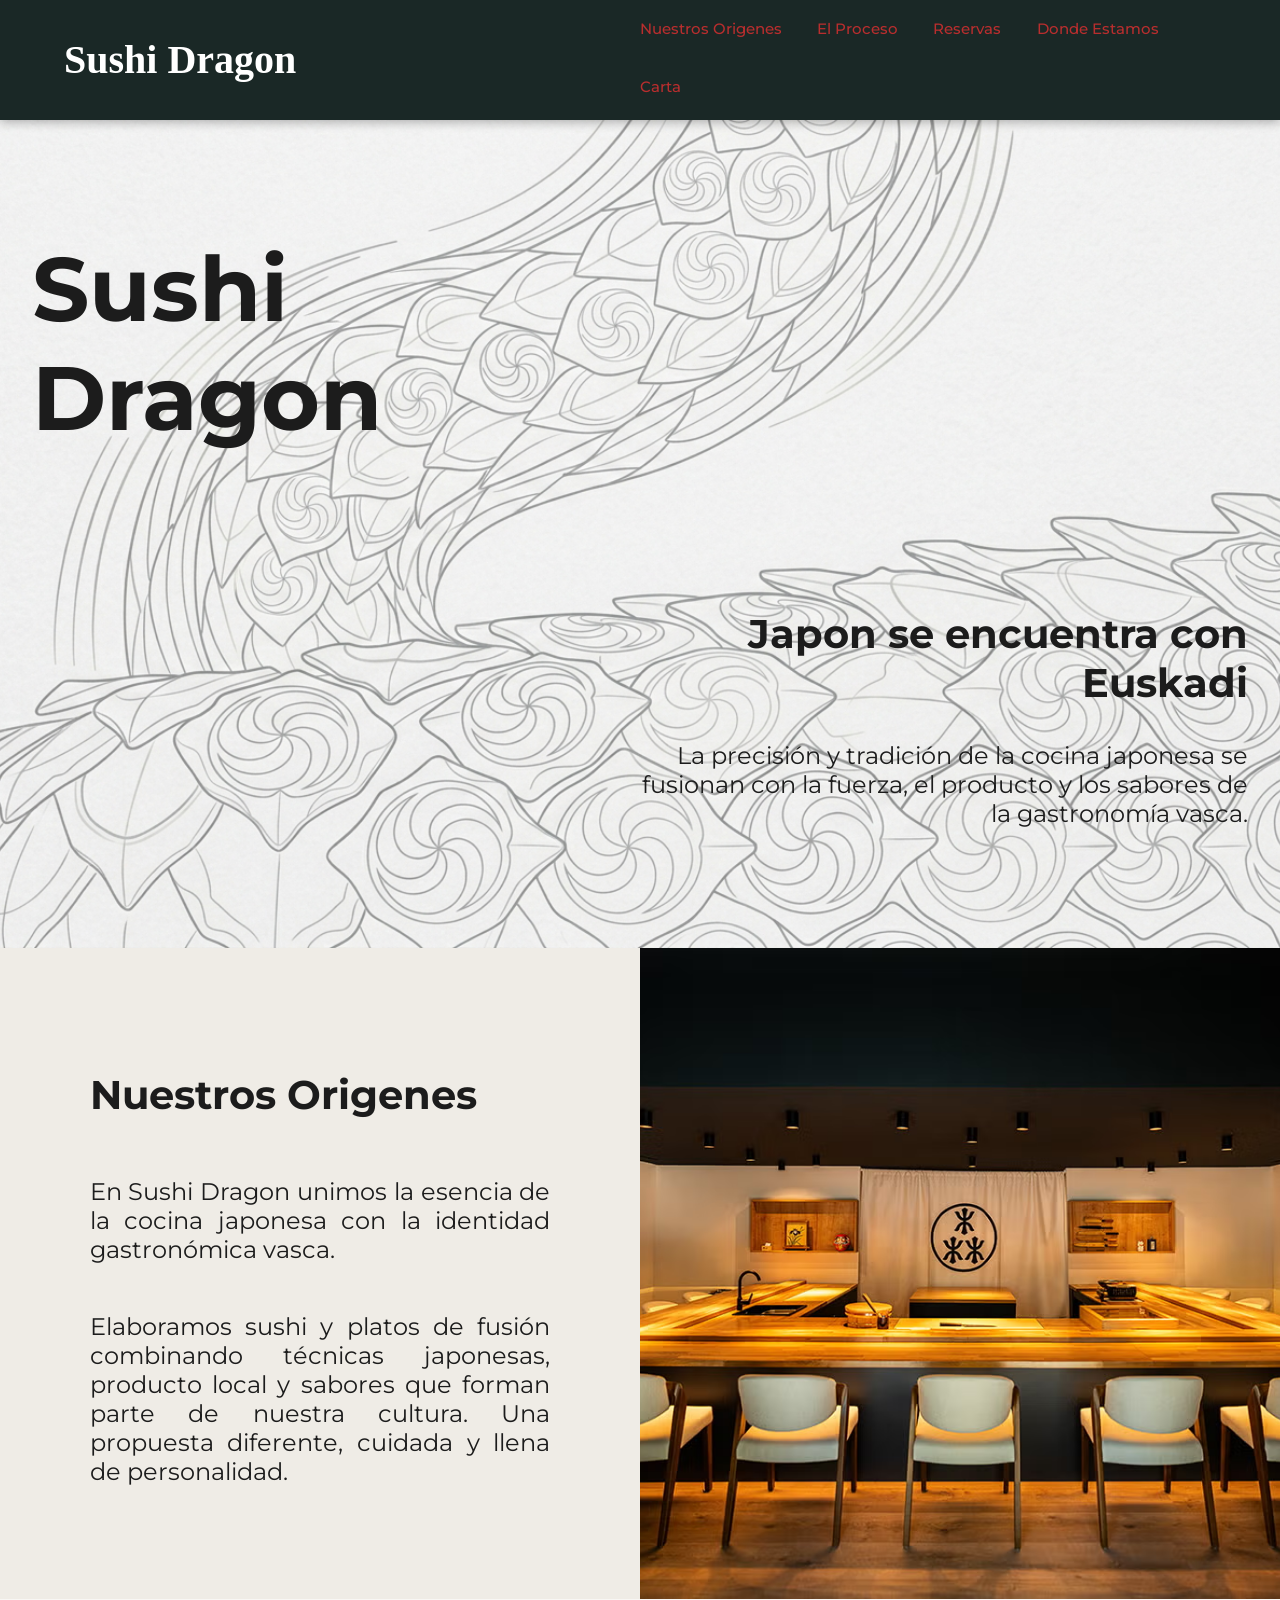
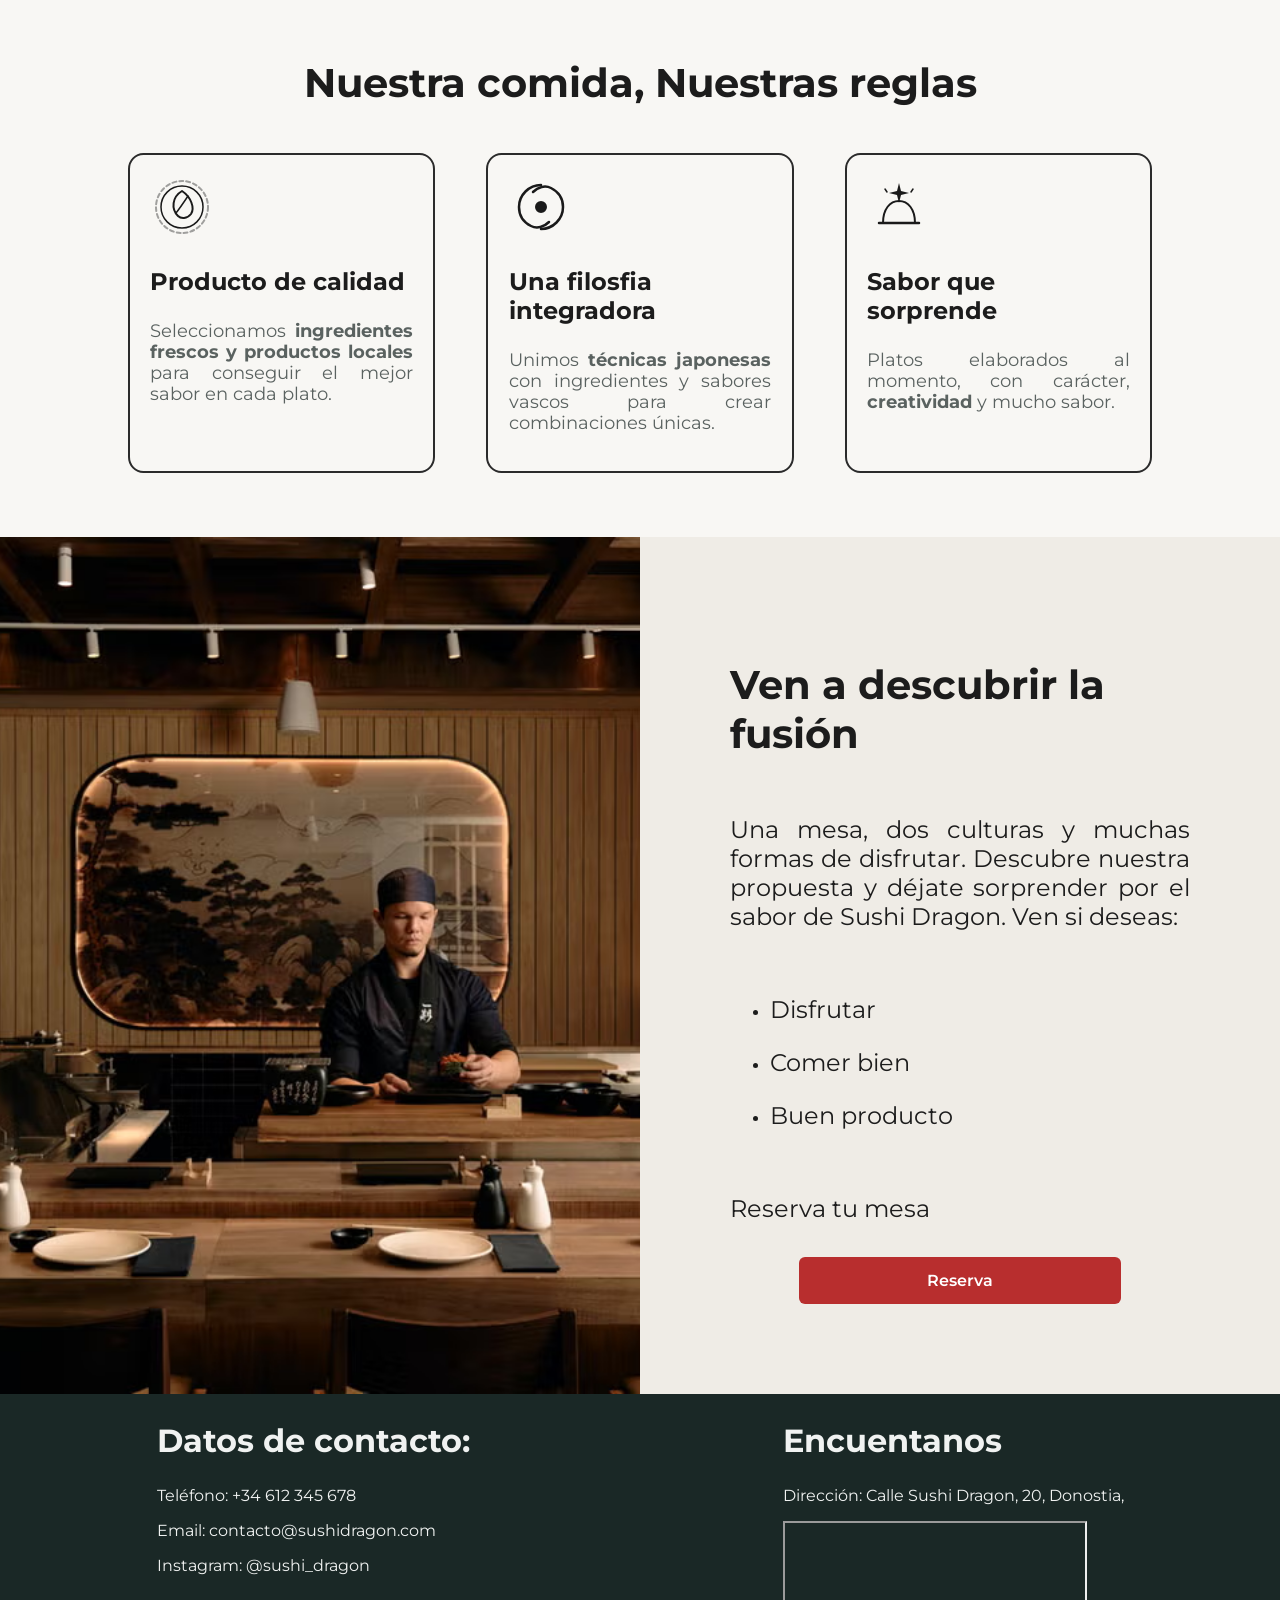
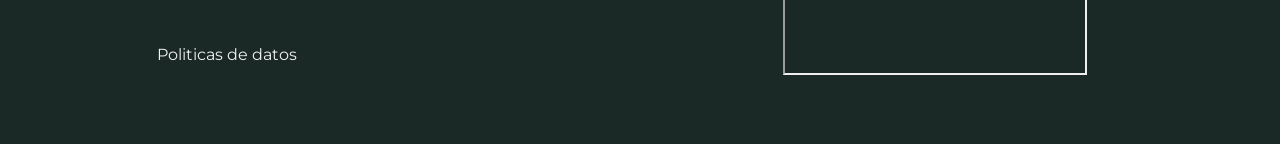
<file: restaurante/proyectoAntiguoInar/index.html>
<!DOCTYPE html>
<html lang="es">
    <head>
        <title>Sushi Dragon</title>
        <link rel="stylesheet" href="main.css">
        <link rel="shortcut icon" href="logo.svg" >
        <meta name="viewport" content="width=device-width, initial-scale=1.0">
        <link rel="preconnect" href="https://fonts.googleapis.com">
        <link rel="preconnect" href="https://fonts.gstatic.com" crossorigin>
        <link href="https://fonts.googleapis.com/css2?family=Cherry+Cream+Soda&family=Inconsolata:wght@200..900&family=Montserrat:ital,wght@0,100..900;1,100..900&display=swap" rel="stylesheet">
    </head>

    <body>
        <header>
            <div id="titulo">
                <a href="index.html" id="titulo_header" >Sushi Dragon</a>
            </div>
            <nav>
                    <a href="#about">Nuestros Origenes</a> 
                    <a href="#bloque_tecnicas">El Proceso</a>
                    <a href="reservas.html">Reservas</a>
                    <a href="#localizacion">Donde Estamos</a>
                    <a href="carta.html">Carta</a>
            </nav>
          
        </header>

        <main>
            <div id="portada" class="grid">
                <div id="portada1">
                <h1>Sushi Dragon</h1>
                </div>
                <div id="portada2">
                <h2>Japon se encuentra con Euskadi</h2>
                <p>La precisión y tradición de la cocina japonesa se fusionan con la fuerza, el producto y los sabores de la gastronomía vasca.</p>
                </div>
            </div>
            <div class="imagen_texto" id="about">
                <article>
                <h2>Nuestros Origenes</h2>
                <p>En Sushi Dragon unimos la esencia de la cocina japonesa con la identidad gastronómica vasca.</p>
                <p>Elaboramos sushi y platos de fusión combinando técnicas japonesas, producto local y sabores que forman parte de nuestra cultura. Una propuesta diferente, cuidada y llena de personalidad.</p>
                </article>
                <img src="restaurante.avif" alt="restaurante">
            </div>
            <div id="bloque_tecnicas">
                <div id="tit_tecnicas">
                    <h2>Nuestra comida, Nuestras reglas</h2>
                </div>
                <div id="tecnicas">
                    <section>
                        <img src="icono1.svg" alt="icono1">
                        <h3>Producto de calidad</h3>
                        <p>Seleccionamos <strong>ingredientes frescos y productos locales</strong> para conseguir el mejor sabor en cada plato.</p>
                    </section>
                        
                    <section>
                        <img src="icono2.svg" alt="icono2">
                        <h3>Una filosfia integradora</h3>
                        <p>Unimos <strong>técnicas japonesas</strong> con ingredientes y sabores vascos para crear combinaciones únicas.</p>
                    </section>

                    <section>
                        <img src="icono3.svg" alt="icono3">
                        <h3>Sabor que sorprende</h3>
                        <p>Platos elaborados al momento, con carácter, <strong>creatividad</strong> y mucho sabor.</p>
                    </section>
            
                </div>
            </div>

            <div class="imagen_texto" id="reservas">

                <img src="restaurante2.avif" alt="restaurante2">

                <article>
                <h2>Ven a descubrir la fusión</h2>
                <p>Una mesa, dos culturas y muchas formas de disfrutar. Descubre nuestra propuesta y déjate sorprender por el sabor de Sushi Dragon. Ven si deseas:</p>
                <ul>
                    <li><p>Disfrutar</p></li>
                    <li><p>Comer bien</p></li>
                    <li><p>Buen producto</p></li>
                </ul>
                <p>Reserva tu mesa</p>
                <a href="reservas.html" id="boton_reserva">Reserva</a>
                <!-- <input type="button" value="Reserva"> -->
                </article>

            </div>
            

        
        </main>

        <footer>
            <div id="contacto">
                <h2>Datos de contacto:</h2>
                <p>Teléfono: +34 612 345 678</p>
                <p>Email: contacto@sushidragon.com</p>
                <p>Instagram: @sushi_dragon</p>
                <br>
                <br>
                <p>Politicas de datos</p>
            </div>
            <div id="localizacion">
                <h2>Encuentanos</h2>
                <p>Dirección: Calle Sushi Dragon, 20, Donostia,</p>
                <iframe
                src="https://www.google.com/maps/embed?...">
                </iframe>
            </div>
        </footer>
    </body>


</html>
</file>
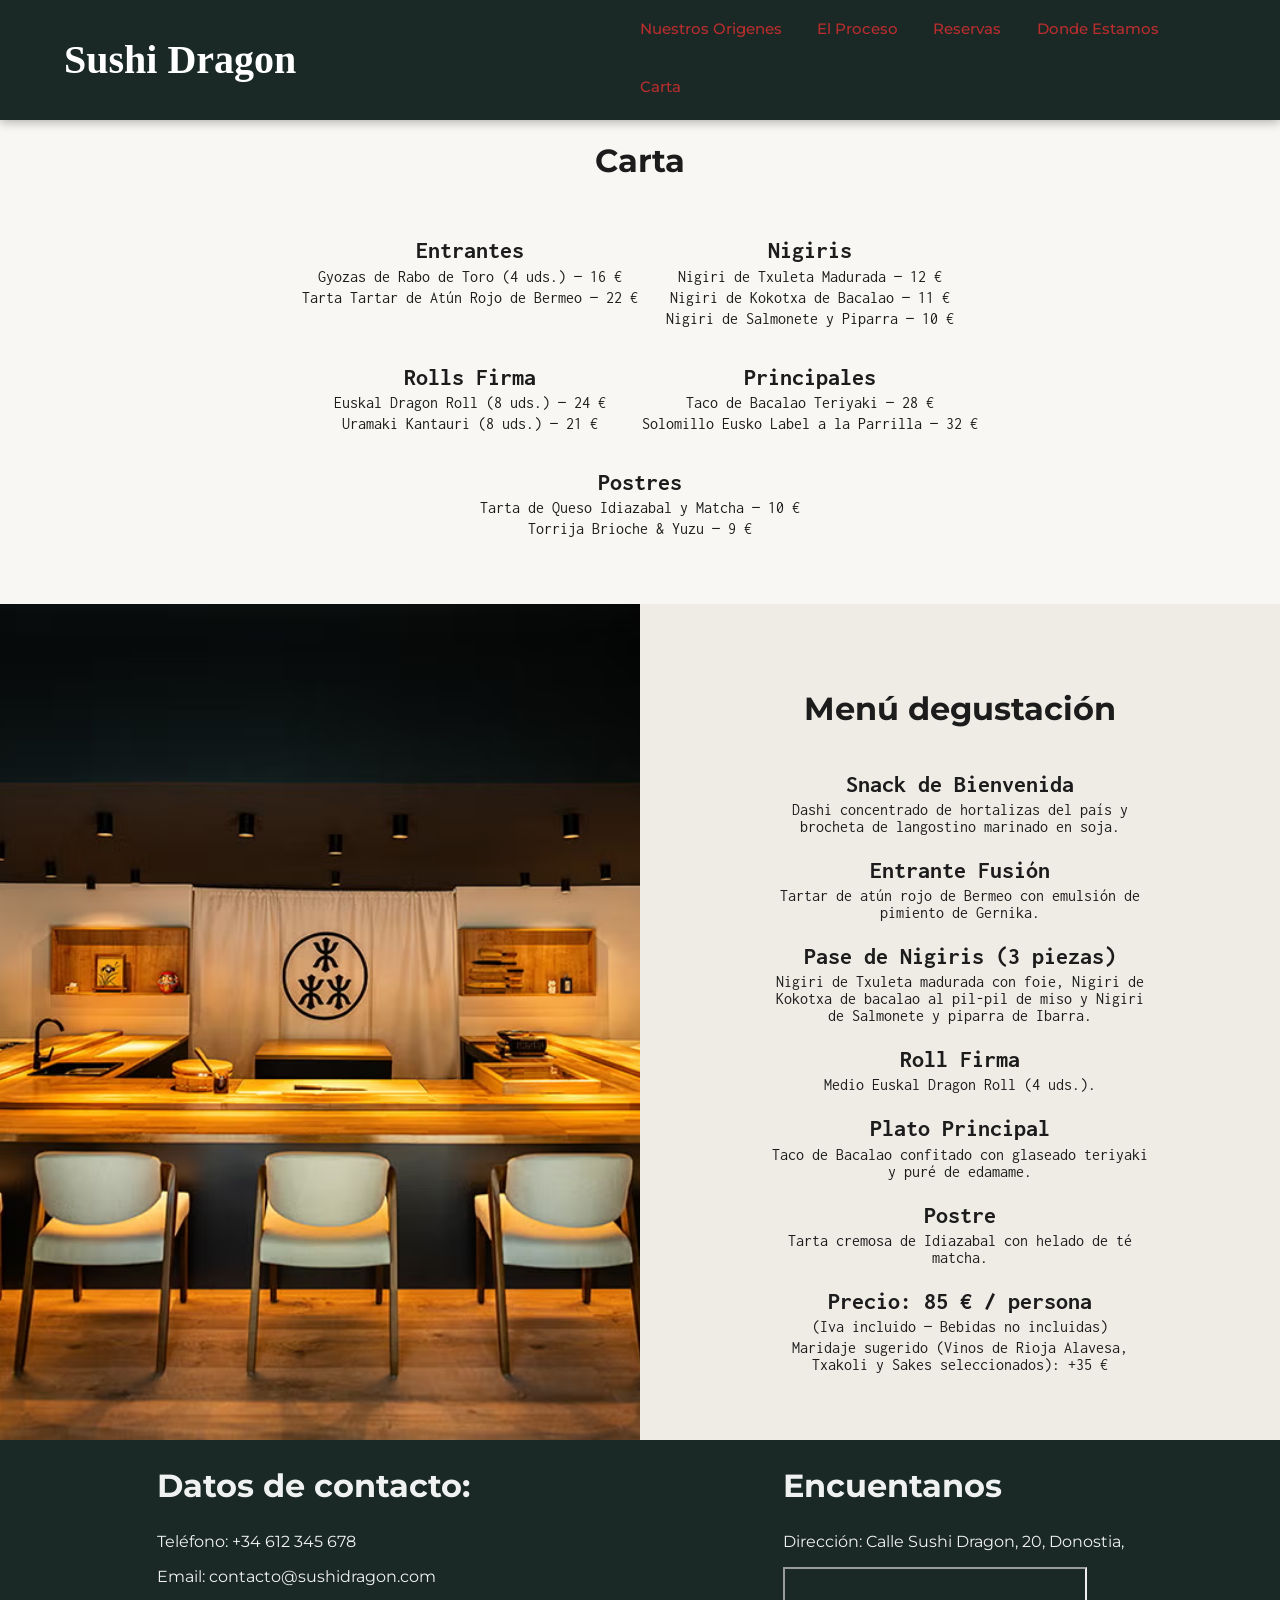
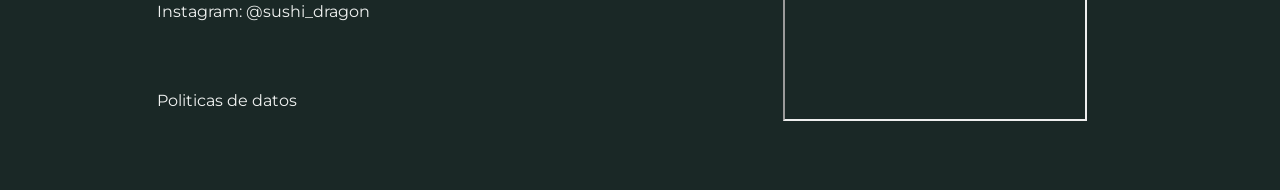
<file: restaurante/proyectoAntiguoInar/carta.html>
<!DOCTYPE html>
<html lang="es">
   <head>
        <title>Sushi Dragon - Carta</title>
        <link rel="stylesheet" href="main.css">
        <link rel="stylesheet" href="carta.css">
        <meta name="viewport" content="width=device-width, initial-scale=1.0">
        <link rel="shortcut icon" href="logo.svg" >
        <link rel="preconnect" href="https://fonts.googleapis.com">
        <link rel="preconnect" href="https://fonts.gstatic.com" crossorigin>
        <link href="https://fonts.googleapis.com/css2?family=Cherry+Cream+Soda&family=Inconsolata:wght@200..900&family=Montserrat:ital,wght@0,100..900;1,100..900&display=swap" rel="stylesheet">
    </head>

    <body>
        <header>
            <div id="titulo">
                <a href="index.html" id="titulo_header" >Sushi Dragon</a>
            </div>
            <nav>
                    <a href="index.html#about">Nuestros Origenes</a> 
                    <a href="index.html#bloque_tecnicas">El Proceso</a>
                    <a href="reservas.html">Reservas</a>
                    <a href="index.html#localizacion">Donde Estamos</a>
                    <a href="carta.html">Carta</a>
            </nav>
          
        </header>

        <main>
            <div id="carta">
                <h1>Carta</h1>
                <table>
                    <tr>
                        <th>Entrantes</th>
                        <th>Nigiris</th>
                    </tr>
                    <tr>
                        <td>Gyozas de Rabo de Toro (4 uds.) — 16 €</td>
                        <td>Nigiri de Txuleta Madurada — 12 €</td>
                    </tr>
                    <tr>
                        <td>Tarta Tartar de Atún Rojo de Bermeo — 22 €</td>
                        <td>Nigiri de Kokotxa de Bacalao — 11 €</td>
                    </tr>
                    <tr>
                        <td></td>
                        <td>Nigiri de Salmonete y Piparra — 10 €</td>
                    </tr>
                    <tr>
                        <th>Rolls Firma</th>
                        <th>Principales</th>
                    </tr>
                    <tr>
                        <td>Euskal Dragon Roll (8 uds.) — 24 €</td>
                        <td>Taco de Bacalao Teriyaki — 28 €</td>
                    </tr>
                    <tr>
                        <td>Uramaki Kantauri (8 uds.) — 21 €</td>
                        <td>Solomillo Eusko Label a la Parrilla — 32 €</td>
                    </tr>
                    <tr>
                        <th colspan="2">Postres</th>
                    </tr>
                    <tr>
                        <td colspan="2">Tarta de Queso Idiazabal y Matcha — 10 €</td>
                    </tr>
                    <tr>
                        <td colspan="2">Torrija Brioche & Yuzu — 9 €</td>
                    </tr>
                </table>
            </div>

            <div class="imagen_texto" id="degustacion">
                
                <img src="restaurante.avif" alt="restaurante">
                
                <div id="contenido_degustacion">
                    <h1>Menú degustación</h1>
                    <table>
                        <tr>
                            <th>Snack de Bienvenida</th>
                        </tr>
                        <tr>
                            <td>Dashi concentrado de hortalizas del país y brocheta de langostino marinado en soja.</td>
                        </tr>

                        <tr>
                            <th>Entrante Fusión</th>
                        </tr>
                        <tr>
                            <td>Tartar de atún rojo de Bermeo con emulsión de pimiento de Gernika.</td>
                        </tr>

                        <tr>
                            <th>Pase de Nigiris (3 piezas)</th>
                        </tr>
                        <tr>
                            <td>Nigiri de Txuleta madurada con foie, Nigiri de Kokotxa de bacalao al pil-pil de miso y Nigiri de Salmonete y piparra de Ibarra.</td>
                        </tr>

                        <tr>
                            <th>Roll Firma</th>
                        </tr>
                        <tr>
                            <td>Medio Euskal Dragon Roll (4 uds.).</td>
                        </tr>

                        <tr>
                            <th>Plato Principal</th>
                        </tr>
                        <tr>
                            <td>Taco de Bacalao confitado con glaseado teriyaki y puré de edamame.</td>
                        </tr>

                        <tr>
                            <th>Postre</th>
                        </tr>
                        <tr>
                            <td>Tarta cremosa de Idiazabal con helado de té matcha.</td>
                        </tr>
                        <tr>
                            <th>Precio: 85 € / persona </th>
                        </tr>
                        <tr>
                            <td>(Iva incluido — Bebidas no incluidas)</td>
                        </tr>
                        <tr>
                            <td>Maridaje sugerido (Vinos de Rioja Alavesa, Txakoli y Sakes seleccionados): +35 €</td>
                        </tr>
                    </table>
                </div>
            </div>




        
        </main>

        <footer>
            <div id="contacto">
                <h2>Datos de contacto:</h2>
                <p>Teléfono: +34 612 345 678</p>
                <p>Email: contacto@sushidragon.com</p>
                <p>Instagram: @sushi_dragon</p>
                <br>
                <br>
                <p>Politicas de datos</p>
            </div>
            <div id="localizacion">
                <h2>Encuentanos</h2>
                <p>Dirección: Calle Sushi Dragon, 20, Donostia,</p>
                <iframe
                src="https://www.google.com/maps/embed?...">
                </iframe>
            </div>
        </footer>
    </body>


</html>
</file>
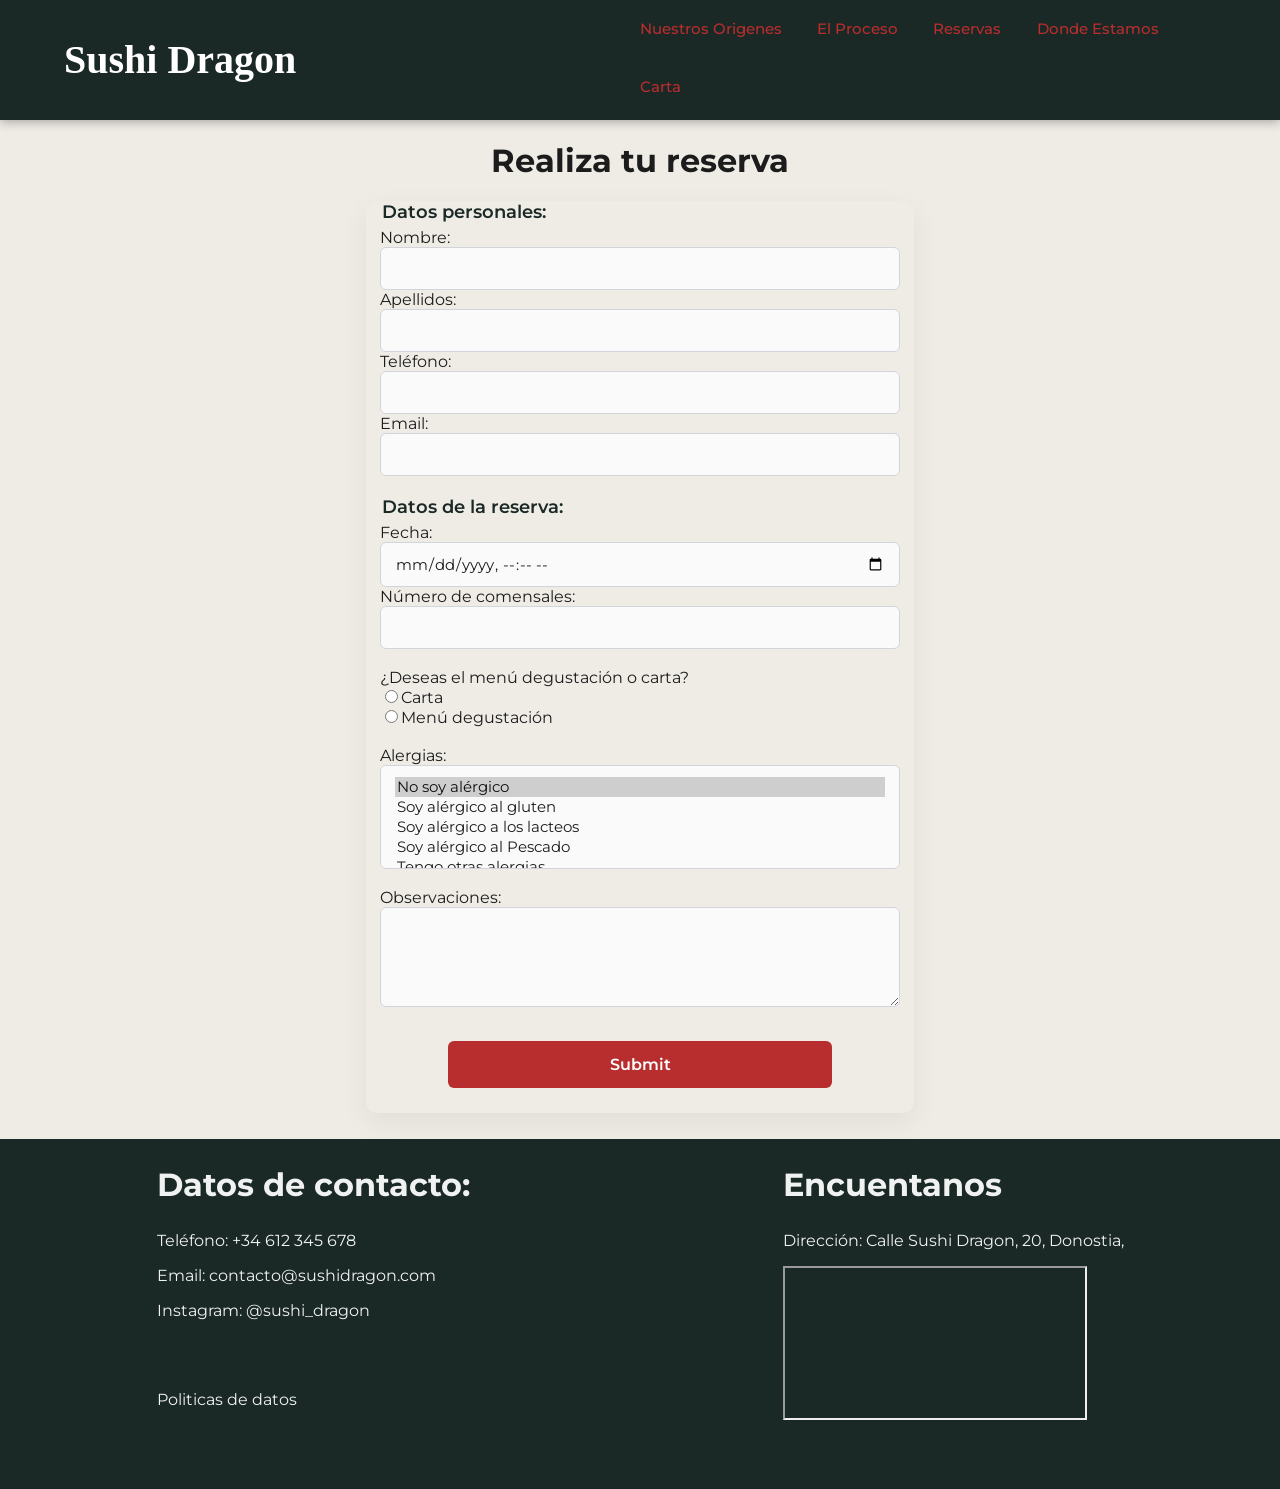
<file: restaurante/proyectoAntiguoInar/reservas.html>
<!DOCTYPE html>
<html lang="es">
    <head>
        <title>Sushi Dragon - Reservas</title>
        <link rel="stylesheet" href="main.css">
        <link rel="stylesheet" href="reserva.css">
        <link rel="shortcut icon" href="logo.svg" >
        <meta name="viewport" content="width=device-width, initial-scale=1.0">
        <link rel="preconnect" href="https://fonts.googleapis.com">
        <link rel="preconnect" href="https://fonts.gstatic.com" crossorigin>
        <link href="https://fonts.googleapis.com/css2?family=Cherry+Cream+Soda&family=Inconsolata:wght@200..900&family=Montserrat:ital,wght@0,100..900;1,100..900&display=swap" rel="stylesheet">
    </head>

    <body>
        <header>
            <div id="titulo">
                <a href="index.html" id="titulo_header" >Sushi Dragon</a>
            </div>
            <nav>
                    <a href="index.html#about">Nuestros Origenes</a> 
                    <a href="index.html#bloque_tecnicas">El Proceso</a>
                    <a href="reservas.html">Reservas</a>
                    <a href="index.html#localizacion">Donde Estamos</a>
                    <a href="carta.html">Carta</a>
            </nav>
          
        </header>

        <main>
            <div id="seccion_reservas">
                <h1>Realiza tu reserva</h1>
                <form action="form.py" method="post">
                        <fieldset>
                            <legend>Datos personales:</legend>
                            <label for="nombre">Nombre:</label><input type="text" id="nombre" name="nombre"><br>
                            <label for="apellido">Apellidos:</label><input type="text" id="apellido" name="apellido"><br>
                            <label for="telefono">Teléfono:</label><input type="tel" id="telefono" name="telefono"><br>
                            <label for="email">Email:</label><input type="email" id="email" name="email"><br>
                        </fieldset>
                    
                        <fieldset>
                            <legend>Datos de la reserva:</legend>
                            <label for="fecha">Fecha:</label><input type="datetime-local" id="fecha" name="fecha"><br>
                            <label for="comensales">Número de comensales:</label><input type="number" id="comensales" name="comensales"> <br><br>
                            ¿Deseas el menú degustación o carta? <br>
                           
                            <input type="radio" name="consumo" id="op_carta" value="carta"><label for="op_carta">Carta</label> <br> 
                            <input type="radio" name="consumo" id="degustacion" value="degustacion"><label for="degustacion">Menú degustación</label> <br> <br>

                            <label for="alergias">Alergias:</label><br>
                            <select multiple name="alergias" id="alergias">
                                <option selected value="No">No soy alérgico</option>
                                <option value="Gluten">Soy alérgico al gluten</option>
                                <option value="Lacteos">Soy alérgico a los lacteos</option>
                                <option value="Pescado">Soy alérgico al Pescado</option>
                                <option value="Otros">Tengo otras alergias</option>
                            </select>
                            <br><br>
                            <label for="observaciones">Observaciones:</label><br>
                            <textarea name="observaciones" id="observaciones" rows="4" cols="50" ></textarea>
                        </fieldset>
                        <input type="submit" name="Entregar" id="entregar">
                    
                    </form>
                </div>
        </main>

        <footer>
            <div id="contacto">
                <h2>Datos de contacto:</h2>
                <p>Teléfono: +34 612 345 678</p>
                <p>Email: contacto@sushidragon.com</p>
                <p>Instagram: @sushi_dragon</p>
                <br>
                <br>
                <p>Politicas de datos</p>
            </div>
            <div id="localizacion">
                <h2>Encuentanos</h2>
                <p>Dirección: Calle Sushi Dragon, 20, Donostia,</p>
                <iframe
                src="https://www.google.com/maps/embed?...">
                </iframe>
            </div>
        </footer>
    </body>


</html>
</file>
<file: restaurante/proyectoAntiguoInar/main.css>
body{
    background-color: #EFECE6;
    color: #1C1C1C;
   
}
body p{
    font-size: 150%;
    text-align: justify;
}

body h2{
    font-size: 250%;
}
body h3{
    font-size: 150%;
}


header{
    margin: 0;
    padding: 1.2rem 5%;
    display: flex;
    align-items: center;
    justify-content: space-between; 
    background-color: #1A2826;
    color: #F0F2F1;

    position: sticky;
    top: 0;
    z-index: 1000;

    box-shadow: 0 2px 10px rgba(0, 0, 0, 0.3);
    box-sizing: border-box;
    flex-wrap: wrap;
}


nav{
    width: 50%;
    display: flex;
    gap: 2.2rem;
    align-items: center;
    text-align: right;
    flex-wrap: wrap;
    white-space: nowrap;
}
nav a{
    color: #B82E2E;
    text-decoration: none;
    font-weight: 500;
    font-size: 0.95rem;
    padding-bottom: 4px;
}
nav a:hover{
    color: #e82f2f;
    transform: scale(1.08);
}

body{
    margin: 0;
}

 #titulo_header{
    font-family: "Cherry Cream Soda", cursive;
    color: white;
    text-decoration: none;
    font-weight: 700;
    font-size: 2.5rem;
}

*{
    font-family: "Montserrat";
}

#portada{
    box-sizing: border-box;
    overflow-x: hidden;
    margin-top: 0;
    min-height: 92vh;
    display: grid;

    grid-template-columns: 1fr 1fr;
    grid-template-rows: 1fr 1fr;


    background-image: url('dragon.jpg');
    background-repeat: no-repeat;  
    background-size: cover;  

    background-position: center;
    color: #1C1C1C;
    width: 100%;

    padding: 2rem 0;
}

#portada1{
    grid-column: 1;
    grid-row: 1;
    place-items: center;
    display: flex;
    justify-content: flex-start;
    align-items: center;
    padding-left: 5%;

    /* font-size: 250%; */
    font-size: clamp(1.8rem, 3.5vw, 3rem);
}

#portada2{
    grid-column: 2;
    grid-row: 2;
    justify-content: flex-end;
    text-align: right;
    align-content: flex-end;
    align-items: center;
    padding-bottom: 10%;
    padding-right: 5%;
}

#portada2 p{
    text-align: right;
}


@media only screen and (min-width:701px){
.imagen_texto{
    display: flex;
    align-content: space-around;
    align-items: stretch;
    gap:0;
    width: 100%;
    
}
.imagen_texto img{
    width: 50%;
    height: auto;
    object-fit: cover;
}


.imagen_texto article{
    padding: 7%;
    width: 50%;
    box-sizing: border-box;

    display: flex;
    flex-direction: column;
    justify-content: center;
}

#tit_tecnicas{
    display: flex;
    justify-content: center; 

}
#tecnicas{
    margin-top: 1%;
    padding-top: 1%;

    width: 80%;
    margin: 0 auto;
    display: flex;
    align-items: stretch;
    justify-content: space-evenly;
    gap: 5%;  
}

}
@media only screen and (max-width:700px){


header {
        justify-content: center; 
        padding: 0.8rem 1rem;
    }

nav {
        justify-content: center;
        gap: 0.8rem 1.2rem;
    }

nav a {
        font-size: 0.85rem; 
    }

#portada {
        grid-template-columns: 1fr;
        grid-template-rows: auto auto;
        padding: 3rem 1.5rem;
        gap: 2rem;
        min-height: 60vh;
    }

#portada1 {
        grid-column: 1;
        grid-row: 1;
        padding-left: 0;
        justify-content: center;
        text-align: center;
    }

#portada2 {
        grid-column: 1;
        grid-row: 2;
        padding: 0;
        align-items: center;
        text-align: center;
    }

#portada2 p {
        text-align: center;
    }

.imagen_texto{
    display: flex;
    flex-direction: column;
    align-content: space-around;
    align-items: stretch;
    gap:0;
    width: 100%;
    
}
.imagen_texto img{
    width: 100%;
    height: auto;
    object-fit: cover;
}


.imagen_texto article{
    padding: 7%;
    width: 100%;
    box-sizing: border-box;

    display: flex;
    flex-direction: column;
    justify-content: center;
}
#tit_tecnicas{
    display: flex;
    justify-content: center; 
    align-content: center;
    text-align: center;
   

}
#tecnicas{
    margin-top: 1%;
    padding-top: 1%;

    width: 80%;
    margin: 0 auto;
    display: flex;
    flex-direction: column;
    align-items: stretch;
    justify-content: space-evenly;
    gap: 40px;  
}
#bloque_tecnicas{
    margin-top: 2%;
    margin-bottom: 2%;
    padding-top: 1%;
    padding-bottom: 1%;
}

footer{
    flex-direction: column;
    align-items: center;
    justify-content: center;
    padding-left: 20px;
    padding-right: 20px;
}

}

#tecnicas p{
    font-size: 1.1em;
}


section {
    flex:1;
    border: 2px solid #2b2b2b;
    padding: 2%;
    border-radius: 5%;

}
section h2{
    color: #1C1C1C;
}
section p{
    color: #5A6260;
}



#bloque_tecnicas{
    background-color: #F8F7F4;
  
    padding-bottom: 5%;
    padding-top: 2%;
}

footer{
    background-color: #1A2826;;
    display: flex;
    justify-content: space-around;
    color: #F0F2F1;
    padding-bottom: 5%;  
}
footer p{
    font-size: 100%;
}

#boton_reserva {
    align-self: center;
    background-color: #B82E2E;
    color: #FFFFFF;
    font-size: 1rem;
    font-weight: 600;
    padding: 14px;
    border: none;
    border-radius: 6px;
    margin-top: 10px;
    width: 70%;

    text-decoration: none; 
    text-align: center;     
    display: inline-block;  
    box-sizing: border-box;
    cursor: pointer;
}

#boton_reserva:hover {
    background-color: #962323;
    transform: scale(1.08);
}

footer h2{
    font-size: 2em;
}
</file>
<file: restaurante/proyectoAntiguoInar/carta.css>
#contenido_degustacion{
    width: 50%;
    box-sizing: border-box;
    display: flex;
    flex-direction: column;
    align-items: center;
    justify-content: center;
    padding-left: 10%;
    padding-right: 10%;
    padding-top: 5%;
    padding-bottom: 5%;
   
    text-align: center;
}

@media only screen and (max-width:700px) {
    #contenido_degustacion{
        width: 90%;
        box-sizing: border-box;
        padding-left: 5%;
        padding-right: 5%;
        margin: 0 auto;

    }
}
th{
    font-size: 1.5em;
    padding-top: 5%;
}

table{
    text-align: center;
    
}

table td{
    font-family: "Inconsolata";
}
table th{
    font-family: "Inconsolata";
}

#carta{
    display: flex;
    flex-direction: column;
    align-items: center;
    padding-bottom: 5%;
    background-color:#F8F7F4;
}

h2{
    font-size: 5em;
}
</file>
<file: restaurante/proyectoAntiguoInar/reserva.css>
#seccion_reservas{
    display: flex;
    flex-direction: column;
    align-items: center;
}

form{
    display: flex;
    flex-direction: column;
    gap: 10px;
    padding-bottom: 2%;
    margin-bottom: 2%;
    border-radius: 12px;
    box-shadow:0 10px 30px rgba(0, 0, 0, 0.06);
}

fieldset{
    border: none;
}

legend{
    font-size: 1.1rem;
    font-weight: 600;
    color: #1A2826;  
}

input[type="text"],
input[type="tel"],
input[type="email"],
input[type="datetime-local"],
input[type="number"],
select,
textarea {
    width: 100%;
    padding: 11px 14px;
    border: 1px solid #D1D5DB;
    border-radius: 6px;
    font-size: 0.95rem;
    background-color: #FAFAFA;
    color: #1C1C1C;
    box-sizing: border-box;
}

input:focus,
select:focus,
textarea:focus {
    outline: none;
    border-color: #B82E2E; 
    background-color: #FFFFFF;
    box-shadow: 0 0 0 3px rgba(184, 46, 46, 0.12);
}

input[type="radio"] {
    accent-color: #B82E2E; 
}

#entregar {
    align-self: center;
    background-color: #B82E2E;
    color: #FFFFFF;
    font-size: 1rem;
    font-weight: 600;
    padding: 14px;
    border: none;
    border-radius: 6px;
    margin-top: 10px;
    width: 70%;
}

#entregar:hover {
    background-color: #962323;
}

#entregar:active {
    transform: scale(0.98);
}
</file>
